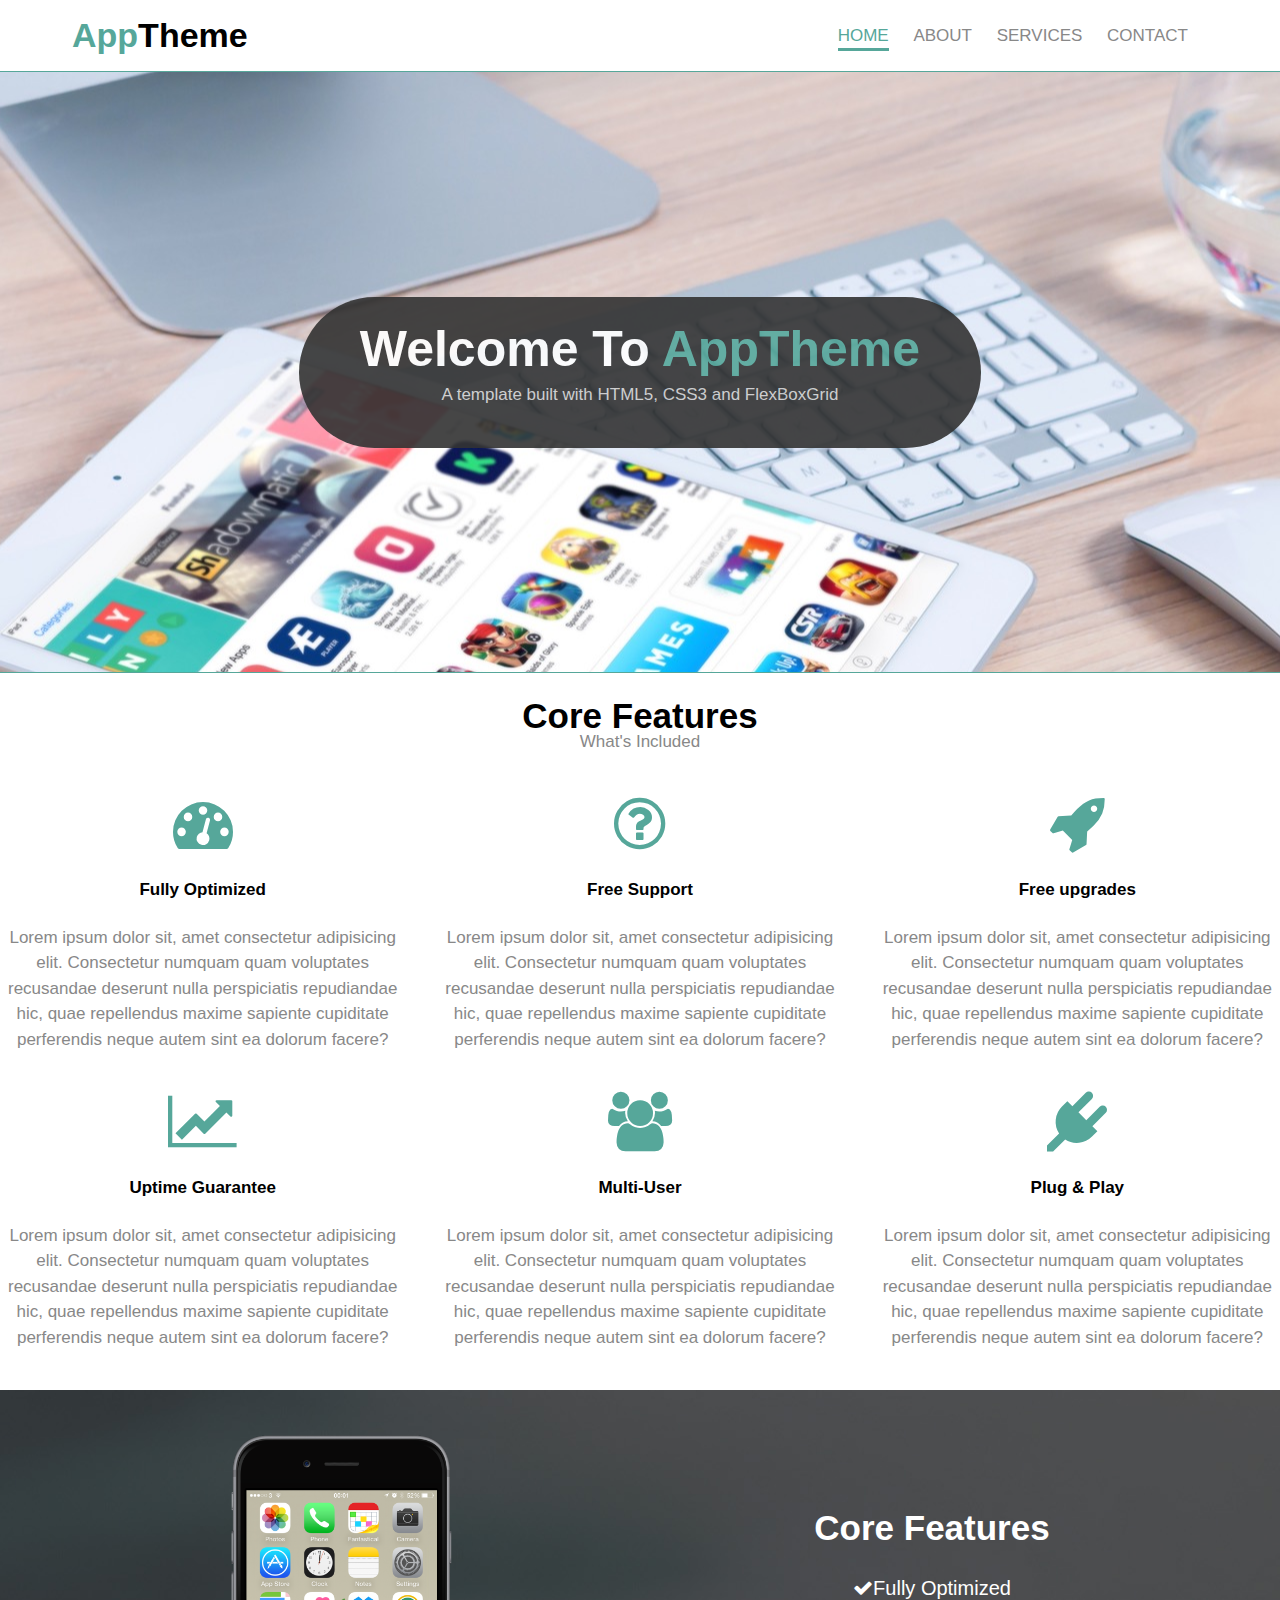
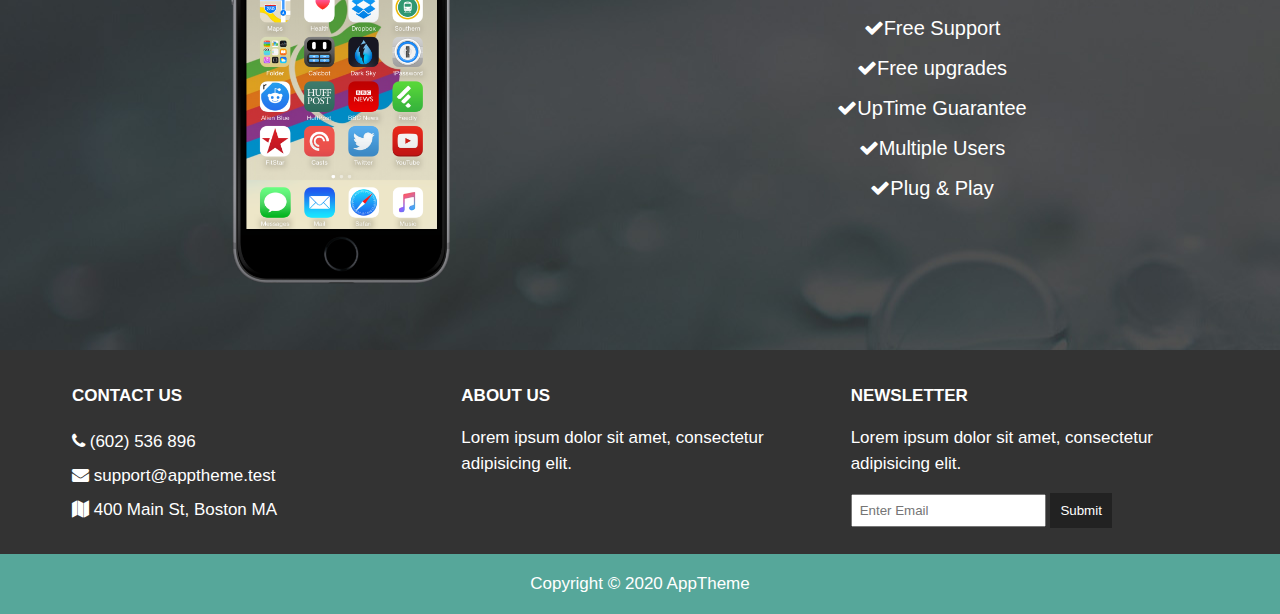
<file: index.html>
<!DOCTYPE html>
<html lang="en">
<head>
    <meta charset="UTF-8">
    <meta name="viewport" content="width=device-width, initial-scale=1.0">
    <meta http-equiv="X-UA-Compatible" content="ie=edge">
    <title>App theme</title>
    <link rel="stylesheet" href="css/flexboxgrid.css">
    <link rel="stylesheet" href="css/style.css">
    <link rel="stylesheet" href="css/font-awesome.css">
</head>
<body>
    <header id="main-header">
        <div class="container">
            <div class="row end-sm end-md end-lg  center-xs middle-xs middle-sm middle-md middle-lg"> 
                <div class="col-xs-12 col-sm-2 col-md-2 col-lg-2">
                    <h1><span class="primary-text">App</span>Theme</h1>
                </div>
                <div class="col-xs-12 col-sm-10 col-md-10 col-lg-10">
                    <nav id="navbar">
                        <ul>
                            <li class="current"><a href="index.html">Home</a></li c>
                            <li><a href="about.html">About</a></li>
                            <li><a href="services.html">Services</a></li>
                            <li><a href="contact.html">Contact</a></li>
                        </ul>
                    </nav>
                </div>
            </div>
        </div>
    </header>

    <!--SHOWCASE-->
    <section id="showcase">
        <div class="container">
            <div class="row center-xs center-sm center-md center-lg middle-xs middle-sm middle-md middle-lg">
                <div class="col-xs-10 col-sm-10 col-md-10 col-lg-7 showcase-content">
                    <h1>Welcome To <span class="primary-text">AppTheme</span c></h1>
                    <p>A template built with HTML5, CSS3 and FlexBoxGrid</p>
                </div>
            </div c>
        </div c>
    </section>
    
    <!--FEAUTRES-->
    <section id="features">
        <div id="container">
            <div class="row center-xs center-sm center-md center-lg">
                <div class="col-xs-12 col-sm-12 col-md-12 col-lg-12"> 
                    <h2>Core Features</h2>
                    <p>What's Included</p>
                    <!--ICON ROW 1-->
                    <div class="row center-xs center-sm center-md center-lg">
                        <div class="col-xs-12 col-sm-4 col-md-4 col-lg-4">
                            <i class="fa fa-dashboard"></i c><br>
                            <h4>Fully Optimized</h4>
                            <p>Lorem ipsum dolor sit, amet consectetur adipisicing elit. Consectetur numquam quam voluptates recusandae deserunt nulla perspiciatis repudiandae hic, quae repellendus maxime sapiente cupiditate perferendis neque autem sint ea dolorum facere?</p>
                        </div c>
                        <div class="col-xs-12 col-sm-4 col-md-4 col-lg-4">
                            <i class="fa fa-question-circle-o"></i><br>
                            <h4>Free Support</h4>
                            <p>Lorem ipsum dolor sit, amet consectetur adipisicing elit. Consectetur numquam quam voluptates recusandae deserunt nulla perspiciatis repudiandae hic, quae repellendus maxime sapiente cupiditate perferendis neque autem sint ea dolorum facere?</p>
                        </div>
                        <div class="col-xs-12 col-sm-4 col-md-4 col-lg-4">
                            <i class="fa fa-rocket"></i c><br>
                            <h4>Free upgrades</h4>
                            <p>Lorem ipsum dolor sit, amet consectetur adipisicing elit. Consectetur numquam quam voluptates recusandae deserunt nulla perspiciatis repudiandae hic, quae repellendus maxime sapiente cupiditate perferendis neque autem sint ea dolorum facere?</p>
                        </div>
                    </div>
                    <!--ICON ROW 2-->
                    <div class="row center-xs center-sm center-md center-lg">
                        <div class="col-xs-12 col-sm-4 col-md-4 col-lg-4">
                            <i class="fa fa-line-chart"></i><br>
                            <h4>Uptime Guarantee</h4>
                            <p>Lorem ipsum dolor sit, amet consectetur adipisicing elit. Consectetur numquam quam voluptates recusandae deserunt nulla perspiciatis repudiandae hic, quae repellendus maxime sapiente cupiditate perferendis neque autem sint ea dolorum facere?</p>
                        </div>
                        <div class="col-xs-12 col-sm-4 col-md-4 col-lg-4">
                            <i class="fa fa-users"></i><br>
                            <h4>Multi-User</h4>
                            <p>Lorem ipsum dolor sit, amet consectetur adipisicing elit. Consectetur numquam quam voluptates recusandae deserunt nulla perspiciatis repudiandae hic, quae repellendus maxime sapiente cupiditate perferendis neque autem sint ea dolorum facere?</p>
                        </div>
                        <div class="col-xs-12 col-sm-4 col-md-4 col-lg-4">
                            <i class="fa fa-plug"></i><br>
                            <h4>Plug & Play</h4>
                            <p>Lorem ipsum dolor sit, amet consectetur adipisicing elit. Consectetur numquam quam voluptates recusandae deserunt nulla perspiciatis repudiandae hic, quae repellendus maxime sapiente cupiditate perferendis neque autem sint ea dolorum facere?</p>
                        </div>
                    </div>
                </div>
            </div>
        </div>
    </section>

    <!--INFO SECTION-->
    <section id="info">
        <div class="container">
            <div class="row center-xs center-sm center-md center-lg middle-xs middle-sm middle-md middle-lg">
                <div class="col-xs-12  col-sm-6 col-md-6 col-lg-6">
                    <img src="img/iphone.png" alt="iphone-picture">
                </div>
                <div class="col-xs-12  col-sm-6 col-md-6 col-lg-6">
                    <h2>Core Features</h2>
                    <ul>
                        <li><i class="fa fa-check"></i>Fully Optimized</li>
                        <li><i class="fa fa-check"></i>Free Support</li>
                        <li><i class="fa fa-check"></i>Free upgrades</li>
                        <li><i class="fa fa-check"></i>UpTime Guarantee</li>
                        <li><i class="fa fa-check"></i>Multiple Users</li>
                        <li><i class="fa fa-check"></i>Plug & Play</li>
                    </ul>
                </div>
            </div c>
        </div>
    </section>

    <!--COMPANY SECTION-->

    <section id="company">
        <div class="container">
            <div class="row">
                <div class="col-xs-12 col-sm-4 col-md-4 col-lg-4">
                    <h4>Contact Us</h4>
                    <ul>
                        <li><i class="fa fa-phone"></i> (602) 536 896</li>
                        <li><i class="fa fa-envelope"></i> support@apptheme.test</li>
                        <li><i class="fa fa-map"></i> 400 Main St, Boston MA</li>
                    </ul>
                </div>
                <div class="col-xs-12 col-sm-4 col-md-4 col-lg-4">
                    <h4>About Us</h4>
                    <p>Lorem ipsum dolor sit amet, consectetur adipisicing elit.</p>
                </div>
                <div class="col-xs-12 col-sm-4 col-md-4 col-lg-4">
                    <h4>Newsletter</h4>
                    <p>Lorem ipsum dolor sit amet, consectetur adipisicing elit.</p>
                    <form>
                        <input type="text" name="email" placeholder="Enter Email">
                        <button type="submit" name="button">Submit</button>
                    </form>
                </div>
            </div>
        </div>
    </section>

    <!--FOOTER-->
    <footer id="main-footer">
        <div class="container">
            <div class="row center-xs center-sm center-md center-lg">
                <div class="col-xs-12 col-sm-12 col-md-12 col-lg-12">
                    <p>Copyright &copy; 2020 AppTheme</p>
                </div>
            </div>
        </div>
    </footer>    
</body>
</html>
</file>
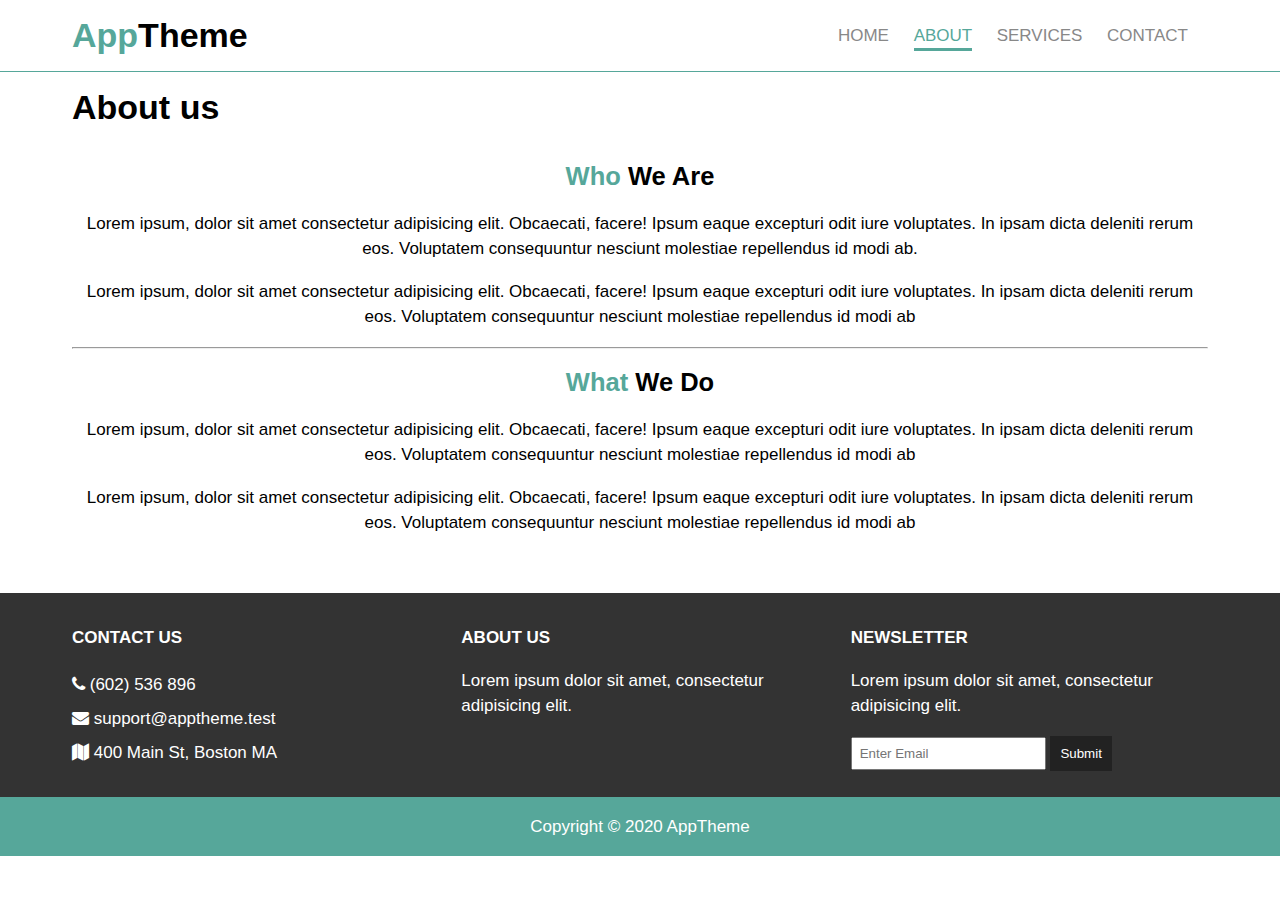
<file: about.html>
<!DOCTYPE html>
<html lang="en">
<head>
    <meta charset="UTF-8">
    <meta name="viewport" content="width=device-width, initial-scale=1.0">
    <meta http-equiv="X-UA-Compatible" content="ie=edge">
    <title>App theme | About</title>
    <link rel="stylesheet" href="css/flexboxgrid.css">
    <link rel="stylesheet" href="css/style.css">
    <link rel="stylesheet" href="css/font-awesome.css">
</head>
<body>
    <header id="main-header">
        <div class="container">
            <div class="row end-sm end-md end-lg  center-xs middle-xs middle-sm middle-md middle-lg"> 
                <div class="col-xs-12 col-sm-2 col-md-2 col-lg-2">
                    <h1><span class="primary-text">App</span>Theme</h1>
                </div>
                <div class="col-xs-12 col-sm-10 col-md-10 col-lg-10">
                    <nav id="navbar">
                        <ul>
                            <li><a href="index.html">Home</a></li c>
                            <li class="current"><a href="about.html">About</a></liclass="current">
                            <li><a href="services.html">Services</a></li>
                            <li><a href="contact.html">Contact</a></li>
                        </ul>
                    </nav>
                </div>
            </div>
        </div>
    </header>

    <!--SUBHEADER-->
    <section id="subheader">
        <div class="container">
            <div class="row">
                <div class="col-xs-12 col-sm-12 col-md-12 col-lg-12">
                    <h1>About us</h1>
                </div>
            </div>
        </div>
    </section>

    <!--MAIN PAGE-->
    <section id="page" class="about">
        <div class="container">
            <div class="row center-xs center-sm center-md center-lg">
                <div class="col-xs-12 col-sm-12 col-md-12 col-lg-12">
                    <h2><span class="primary-text">Who</span c> We Are</h2>
                    <p>Lorem ipsum, dolor sit amet consectetur adipisicing elit. Obcaecati, facere! Ipsum eaque excepturi odit iure voluptates. In ipsam dicta deleniti rerum eos. Voluptatem consequuntur nesciunt molestiae repellendus id modi ab.</p>
                    <p>Lorem ipsum, dolor sit amet consectetur adipisicing elit. Obcaecati, facere! Ipsum eaque excepturi odit iure voluptates. In ipsam dicta deleniti rerum eos. Voluptatem consequuntur nesciunt molestiae repellendus id modi ab</p>
                    <hr>
                    <h2><span class="primary-text">What</span c> We Do</h2>
                    <p>Lorem ipsum, dolor sit amet consectetur adipisicing elit. Obcaecati, facere! Ipsum eaque excepturi odit iure voluptates. In ipsam dicta deleniti rerum eos. Voluptatem consequuntur nesciunt molestiae repellendus id modi ab</p>
                    <p>Lorem ipsum, dolor sit amet consectetur adipisicing elit. Obcaecati, facere! Ipsum eaque excepturi odit iure voluptates. In ipsam dicta deleniti rerum eos. Voluptatem consequuntur nesciunt molestiae repellendus id modi ab</p>
                </div>
            </div>
        </div>

    </section>

    <!--COMPANY SECTION-->

    <section id="company">
        <div class="container">
            <div class="row">
                <div class="col-xs-12 col-sm-4 col-md-4 col-lg-4">
                    <h4>Contact Us</h4>
                    <ul>
                        <li><i class="fa fa-phone"></i> (602) 536 896</li>
                        <li><i class="fa fa-envelope"></i> support@apptheme.test</li>
                        <li><i class="fa fa-map"></i> 400 Main St, Boston MA</li>
                    </ul>
                </div>
                <div class="col-xs-12 col-sm-4 col-md-4 col-lg-4">
                    <h4>About Us</h4>
                    <p>Lorem ipsum dolor sit amet, consectetur adipisicing elit.</p>
                </div>
                <div class="col-xs-12 col-sm-4 col-md-4 col-lg-4">
                    <h4>Newsletter</h4>
                    <p>Lorem ipsum dolor sit amet, consectetur adipisicing elit.</p>
                    <form>
                        <input type="text" name="email" placeholder="Enter Email">
                        <button type="submit" name="button">Submit</button>
                    </form>
                </div>
            </div>
        </div>
    </section>

    <!--FOOTER-->
    <footer id="main-footer">
        <div class="container">
            <div class="row center-xs center-sm center-md center-lg">
                <div class="col-xs-12 col-sm-12 col-md-12 col-lg-12">
                    <p>Copyright &copy; 2020 AppTheme</p>
                </div>
            </div>
        </div>
    </footer>    
</body>
</html>
</file>
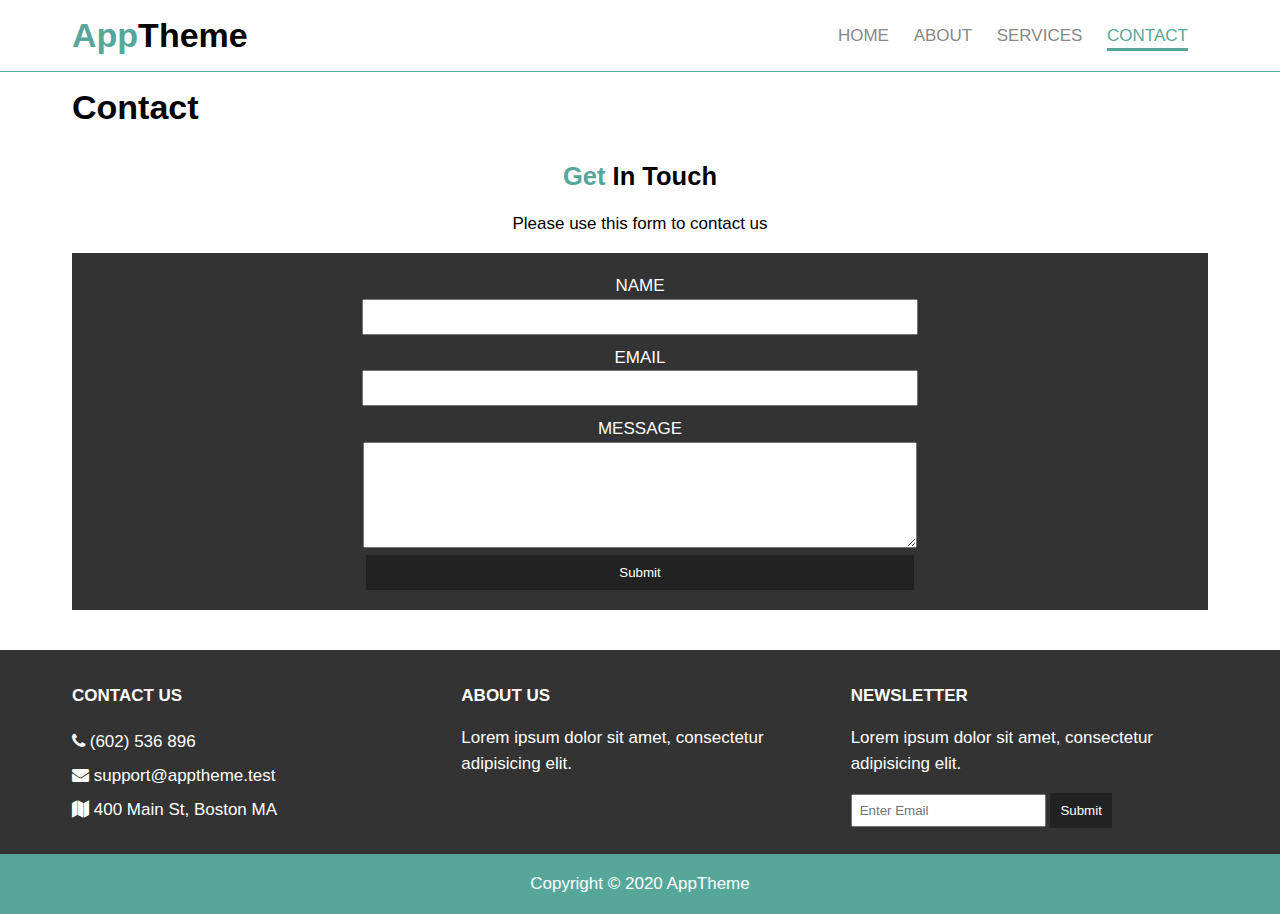
<file: contact.html>
<!DOCTYPE html>
<html lang="en">
<head>
    <meta charset="UTF-8">
    <meta name="viewport" content="width=device-width, initial-scale=1.0">
    <meta http-equiv="X-UA-Compatible" content="ie=edge">
    <title>App theme | Contact</title>
    <link rel="stylesheet" href="css/flexboxgrid.css">
    <link rel="stylesheet" href="css/style.css">
    <link rel="stylesheet" href="css/font-awesome.css">
</head>
<body>
    <header id="main-header">
        <div class="container">
            <div class="row end-sm end-md end-lg  center-xs middle-xs middle-sm middle-md middle-lg"> 
                <div class="col-xs-12 col-sm-2 col-md-2 col-lg-2">
                    <h1><span class="primary-text">App</span>Theme</h1>
                </div>
                <div class="col-xs-12 col-sm-10 col-md-10 col-lg-10">
                    <nav id="navbar">
                        <ul>
                            <li><a href="index.html">Home</a></li c>
                            <li><a href="about.html">About</a></liclass="current">
                            <li><a href="services.html">Services</a></li>
                            <li class="current"><a href="contact.html">Contact</a></li>
                        </ul>
                    </nav>
                </div>
            </div>
        </div>
    </header>

    <!--SUBHEADER-->
    <section id="subheader">
        <div class="container">
            <div class="row">
                <div class="col-xs-12 col-sm-12 col-md-12 col-lg-12">
                    <h1>Contact</h1>
                </div>
            </div>
        </div>
    </section>

    <!--MAIN PAGE-->
    <section id="page" class="contact">
        <div class="container">
            <div class="row center-xs center-sm center-md center-lg">
                <div class="col-xs-12 col-sm-12 col-md-12 col-lg-12">
                    <h2><span class="primary-text">Get</span c> In Touch </h2>
                    <p>Please use this form to contact us</p>
                    <form>
                        <div>
                            <label for="name">Name</label><br>
                            <input type="text" name="name">
                        </div>
                        <div>
                            <label for="email">Email</label><br>
                            <input type="text" name="email">
                        </div>
                        <div>
                            <label for="message">Message</label><br>
                            <textarea name="message"></textarea>
                        </div>
                        <button type="submit" name="button">Submit</button>
                    </form>
                </div>
            </div>
        </div>

    </section>

    <!--COMPANY SECTION-->

    <section id="company">
        <div class="container">
            <div class="row">
                <div class="col-xs-12 col-sm-4 col-md-4 col-lg-4">
                    <h4>Contact Us</h4>
                    <ul>
                        <li><i class="fa fa-phone"></i> (602) 536 896</li>
                        <li><i class="fa fa-envelope"></i> support@apptheme.test</li>
                        <li><i class="fa fa-map"></i> 400 Main St, Boston MA</li>
                    </ul>
                </div>
                <div class="col-xs-12 col-sm-4 col-md-4 col-lg-4">
                    <h4>About Us</h4>
                    <p>Lorem ipsum dolor sit amet, consectetur adipisicing elit.</p>
                </div>
                <div class="col-xs-12 col-sm-4 col-md-4 col-lg-4">
                    <h4>Newsletter</h4>
                    <p>Lorem ipsum dolor sit amet, consectetur adipisicing elit.</p>
                    <form>
                        <input type="text" name="email" placeholder="Enter Email">
                        <button type="submit" name="button">Submit</button>
                    </form>
                </div>
            </div>
        </div>
    </section>

    <!--FOOTER-->
    <footer id="main-footer">
        <div class="container">
            <div class="row center-xs center-sm center-md center-lg">
                <div class="col-xs-12 col-sm-12 col-md-12 col-lg-12">
                    <p>Copyright &copy; 2020 AppTheme</p>
                </div>
            </div>
        </div>
    </footer>    
</body>
</html>
</file>
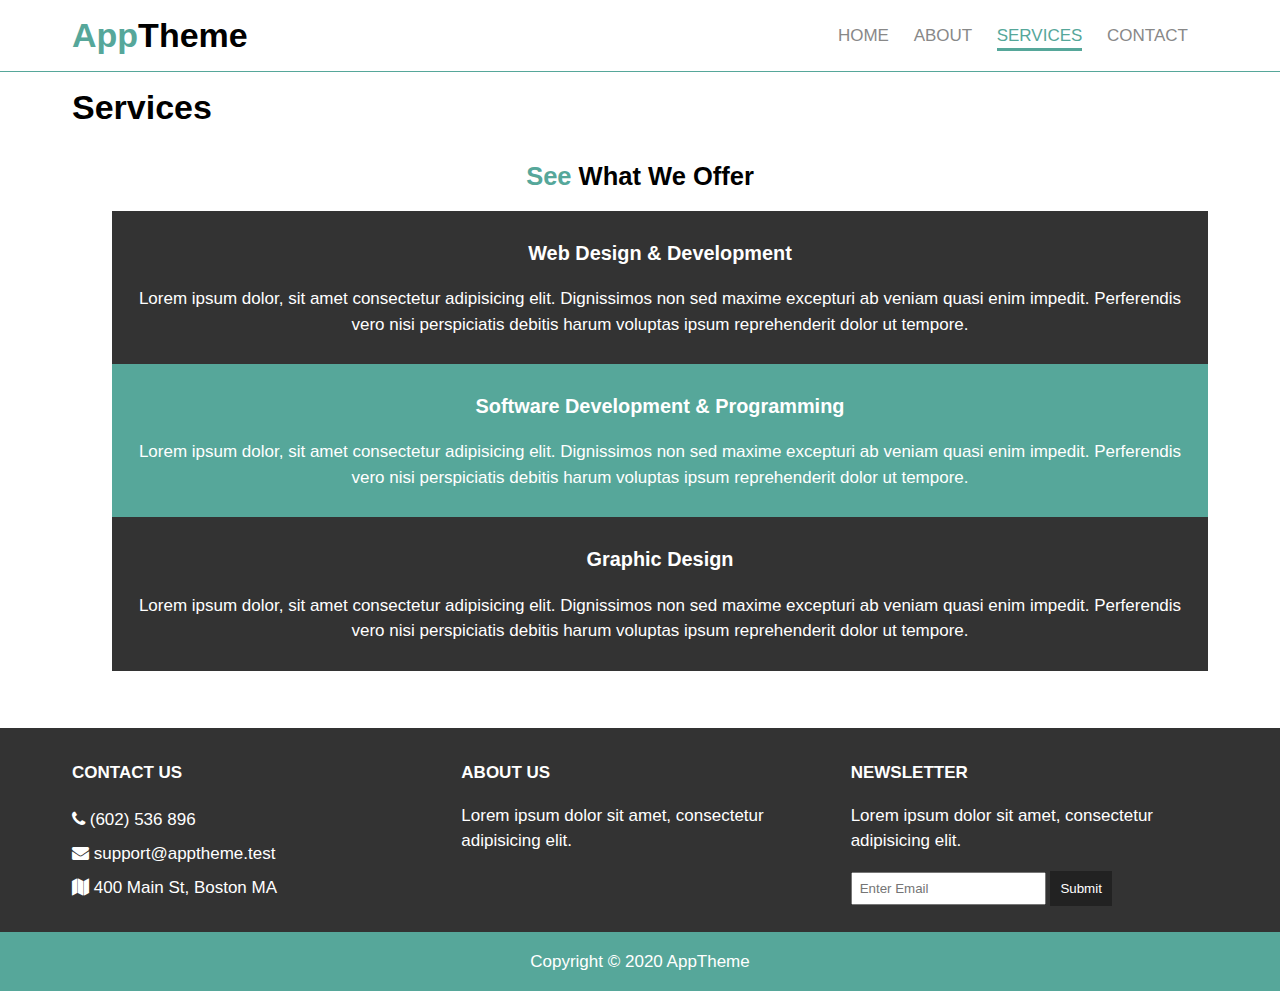
<file: services.html>
<!DOCTYPE html>
<html lang="en">
<head>
    <meta charset="UTF-8">
    <meta name="viewport" content="width=device-width, initial-scale=1.0">
    <meta http-equiv="X-UA-Compatible" content="ie=edge">
    <title>App theme | Services</title>
    <link rel="stylesheet" href="css/flexboxgrid.css">
    <link rel="stylesheet" href="css/style.css">
    <link rel="stylesheet" href="css/font-awesome.css">
</head>
<body>
    <header id="main-header">
        <div class="container">
            <div class="row end-sm end-md end-lg  center-xs middle-xs middle-sm middle-md middle-lg"> 
                <div class="col-xs-12 col-sm-2 col-md-2 col-lg-2">
                    <h1><span class="primary-text">App</span>Theme</h1>
                </div>
                <div class="col-xs-12 col-sm-10 col-md-10 col-lg-10">
                    <nav id="navbar">
                        <ul>
                            <li><a href="index.html">Home</a></li c>
                            <li><a href="about.html">About</a></liclass="current">
                            <li class="current"><a href="services.html">Services</a></li>
                            <li><a href="contact.html">Contact</a></li>
                        </ul>
                    </nav>
                </div>
            </div>
        </div>
    </header>

    <!--SUBHEADER-->
    <section id="subheader">
        <div class="container">
            <div class="row">
                <div class="col-xs-12 col-sm-12 col-md-12 col-lg-12">
                    <h1>Services</h1>
                </div>
            </div>
        </div>
    </section>

    <!--MAIN PAGE-->
    <section id="page" class="services">
        <div class="container">
            <div class="row center-xs center-sm center-md center-lg">
                <div class="col-xs-12 col-sm-12 col-md-12 col-lg-12">
                    <h2><span class="primary-text">See</span c> What We Offer </h2>
                        <ul>
                            <li>
                                <h3>Web Design & Development</h3>
                                <p>Lorem ipsum dolor, sit amet consectetur adipisicing elit. Dignissimos non sed maxime excepturi ab veniam quasi enim impedit. Perferendis vero nisi perspiciatis debitis harum voluptas ipsum reprehenderit dolor ut tempore.</p>
                            </li>
                            <li>
                                <h3>Software Development & Programming</h3>
                                <p>Lorem ipsum dolor, sit amet consectetur adipisicing elit. Dignissimos non sed maxime excepturi ab veniam quasi enim impedit. Perferendis vero nisi perspiciatis debitis harum voluptas ipsum reprehenderit dolor ut tempore.</p>
                            </li>
                            <li>
                                <h3>Graphic Design </h3>
                                <p>Lorem ipsum dolor, sit amet consectetur adipisicing elit. Dignissimos non sed maxime excepturi ab veniam quasi enim impedit. Perferendis vero nisi perspiciatis debitis harum voluptas ipsum reprehenderit dolor ut tempore.</p>
                            </li>
                        </ul>
                </div>
            </div>
        </div>

    </section>

    <!--COMPANY SECTION-->

    <section id="company">
        <div class="container">
            <div class="row">
                <div class="col-xs-12 col-sm-4 col-md-4 col-lg-4">
                    <h4>Contact Us</h4>
                    <ul>
                        <li><i class="fa fa-phone"></i> (602) 536 896</li>
                        <li><i class="fa fa-envelope"></i> support@apptheme.test</li>
                        <li><i class="fa fa-map"></i> 400 Main St, Boston MA</li>
                    </ul>
                </div>
                <div class="col-xs-12 col-sm-4 col-md-4 col-lg-4">
                    <h4>About Us</h4>
                    <p>Lorem ipsum dolor sit amet, consectetur adipisicing elit.</p>
                </div>
                <div class="col-xs-12 col-sm-4 col-md-4 col-lg-4">
                    <h4>Newsletter</h4>
                    <p>Lorem ipsum dolor sit amet, consectetur adipisicing elit.</p>
                    <form>
                        <input type="text" name="email" placeholder="Enter Email">
                        <button type="submit" name="button">Submit</button>
                    </form>
                </div>
            </div>
        </div>
    </section>

    <!--FOOTER-->
    <footer id="main-footer">
        <div class="container">
            <div class="row center-xs center-sm center-md center-lg">
                <div class="col-xs-12 col-sm-12 col-md-12 col-lg-12">
                    <p>Copyright &copy; 2020 AppTheme</p>
                </div>
            </div>
        </div>
    </footer>    
</body>
</html>
</file>
<file: css/flexboxgrid.css>
/* Uncomment and set these variables to customize the grid. */

.container-fluid {
  margin-right: auto;
  margin-left: auto;
  padding-right: 2rem;
  padding-left: 2rem;
}

.row {
  box-sizing: border-box;
  display: -ms-flexbox;
  display: -webkit-box;
  display: flex;
  -ms-flex: 0 1 auto;
  -webkit-box-flex: 0;
  flex: 0 1 auto;
  -ms-flex-direction: row;
  -webkit-box-orient: horizontal;
  -webkit-box-direction: normal;
  flex-direction: row;
  -ms-flex-wrap: wrap;
  flex-wrap: wrap;
  margin-right: -1rem;
  margin-left: -1rem;
}

.row.reverse {
  -ms-flex-direction: row-reverse;
  -webkit-box-orient: horizontal;
  -webkit-box-direction: reverse;
  flex-direction: row-reverse;
}

.col.reverse {
  -ms-flex-direction: column-reverse;
  -webkit-box-orient: vertical;
  -webkit-box-direction: reverse;
  flex-direction: column-reverse;
}

.col-xs,
.col-xs-1,
.col-xs-2,
.col-xs-3,
.col-xs-4,
.col-xs-5,
.col-xs-6,
.col-xs-7,
.col-xs-8,
.col-xs-9,
.col-xs-10,
.col-xs-11,
.col-xs-12 {
  box-sizing: border-box;
  -ms-flex: 0 0 auto;
  -webkit-box-flex: 0;
  flex: 0 0 auto;
  padding-right: 1rem;
  padding-left: 1rem;
}

.col-xs {
  -webkit-flex-grow: 1;
  -ms-flex-positive: 1;
  -webkit-box-flex: 1;
  flex-grow: 1;
  -ms-flex-preferred-size: 0;
  flex-basis: 0;
  max-width: 100%;
}

.col-xs-1 {
  -ms-flex-preferred-size: 8.333%;
  flex-basis: 8.333%;
  max-width: 8.333%;
}

.col-xs-2 {
  -ms-flex-preferred-size: 16.667%;
  flex-basis: 16.667%;
  max-width: 16.667%;
}

.col-xs-3 {
  -ms-flex-preferred-size: 25%;
  flex-basis: 25%;
  max-width: 25%;
}

.col-xs-4 {
  -ms-flex-preferred-size: 33.333%;
  flex-basis: 33.333%;
  max-width: 33.333%;
}

.col-xs-5 {
  -ms-flex-preferred-size: 41.667%;
  flex-basis: 41.667%;
  max-width: 41.667%;
}

.col-xs-6 {
  -ms-flex-preferred-size: 50%;
  flex-basis: 50%;
  max-width: 50%;
}

.col-xs-7 {
  -ms-flex-preferred-size: 58.333%;
  flex-basis: 58.333%;
  max-width: 58.333%;
}

.col-xs-8 {
  -ms-flex-preferred-size: 66.667%;
  flex-basis: 66.667%;
  max-width: 66.667%;
}

.col-xs-9 {
  -ms-flex-preferred-size: 75%;
  flex-basis: 75%;
  max-width: 75%;
}

.col-xs-10 {
  -ms-flex-preferred-size: 83.333%;
  flex-basis: 83.333%;
  max-width: 83.333%;
}

.col-xs-11 {
  -ms-flex-preferred-size: 91.667%;
  flex-basis: 91.667%;
  max-width: 91.667%;
}

.col-xs-12 {
  -ms-flex-preferred-size: 100%;
  flex-basis: 100%;
  max-width: 100%;
}

.col-xs-offset-1 {
  margin-left: 8.333%;
}

.col-xs-offset-2 {
  margin-left: 16.667%;
}

.col-xs-offset-3 {
  margin-left: 25%;
}

.col-xs-offset-4 {
  margin-left: 33.333%;
}

.col-xs-offset-5 {
  margin-left: 41.667%;
}

.col-xs-offset-6 {
  margin-left: 50%;
}

.col-xs-offset-7 {
  margin-left: 58.333%;
}

.col-xs-offset-8 {
  margin-left: 66.667%;
}

.col-xs-offset-9 {
  margin-left: 75%;
}

.col-xs-offset-10 {
  margin-left: 83.333%;
}

.col-xs-offset-11 {
  margin-left: 91.667%;
}

.start-xs {
  -ms-flex-pack: start;
  -webkit-box-pack: start;
  justify-content: flex-start;
  text-align: start;
}

.center-xs {
  -ms-flex-pack: center;
  -webkit-box-pack: center;
  justify-content: center;
  text-align: center;
}

.end-xs {
  -ms-flex-pack: end;
  -webkit-box-pack: end;
  justify-content: flex-end;
  text-align: end;
}

.top-xs {
  -ms-flex-align: start;
  -webkit-box-align: start;
  align-items: flex-start;
}

.middle-xs {
  -ms-flex-align: center;
  -webkit-box-align: center;
  align-items: center;
}

.bottom-xs {
  -ms-flex-align: end;
  -webkit-box-align: end;
  align-items: flex-end;
}

.around-xs {
  -ms-flex-pack: distribute;
  justify-content: space-around;
}

.between-xs {
  -ms-flex-pack: justify;
  -webkit-box-pack: justify;
  justify-content: space-between;
}

.first-xs {
  -ms-flex-order: -1;
  -webkit-box-ordinal-group: 0;
  order: -1;
}

.last-xs {
  -ms-flex-order: 1;
  -webkit-box-ordinal-group: 2;
  order: 1;
}

@media only screen and (min-width: 48em) {
  .container {
    width: 46rem;
  }

  .col-sm,
  .col-sm-1,
  .col-sm-2,
  .col-sm-3,
  .col-sm-4,
  .col-sm-5,
  .col-sm-6,
  .col-sm-7,
  .col-sm-8,
  .col-sm-9,
  .col-sm-10,
  .col-sm-11,
  .col-sm-12 {
    box-sizing: border-box;
    -ms-flex: 0 0 auto;
    -webkit-box-flex: 0;
    flex: 0 0 auto;
    padding-right: 1rem;
    padding-left: 1rem;
  }

  .col-sm {
    -webkit-flex-grow: 1;
    -ms-flex-positive: 1;
    -webkit-box-flex: 1;
    flex-grow: 1;
    -ms-flex-preferred-size: 0;
    flex-basis: 0;
    max-width: 100%;
  }

  .col-sm-1 {
    -ms-flex-preferred-size: 8.333%;
    flex-basis: 8.333%;
    max-width: 8.333%;
  }

  .col-sm-2 {
    -ms-flex-preferred-size: 16.667%;
    flex-basis: 16.667%;
    max-width: 16.667%;
  }

  .col-sm-3 {
    -ms-flex-preferred-size: 25%;
    flex-basis: 25%;
    max-width: 25%;
  }

  .col-sm-4 {
    -ms-flex-preferred-size: 33.333%;
    flex-basis: 33.333%;
    max-width: 33.333%;
  }

  .col-sm-5 {
    -ms-flex-preferred-size: 41.667%;
    flex-basis: 41.667%;
    max-width: 41.667%;
  }

  .col-sm-6 {
    -ms-flex-preferred-size: 50%;
    flex-basis: 50%;
    max-width: 50%;
  }

  .col-sm-7 {
    -ms-flex-preferred-size: 58.333%;
    flex-basis: 58.333%;
    max-width: 58.333%;
  }

  .col-sm-8 {
    -ms-flex-preferred-size: 66.667%;
    flex-basis: 66.667%;
    max-width: 66.667%;
  }

  .col-sm-9 {
    -ms-flex-preferred-size: 75%;
    flex-basis: 75%;
    max-width: 75%;
  }

  .col-sm-10 {
    -ms-flex-preferred-size: 83.333%;
    flex-basis: 83.333%;
    max-width: 83.333%;
  }

  .col-sm-11 {
    -ms-flex-preferred-size: 91.667%;
    flex-basis: 91.667%;
    max-width: 91.667%;
  }

  .col-sm-12 {
    -ms-flex-preferred-size: 100%;
    flex-basis: 100%;
    max-width: 100%;
  }

  .col-sm-offset-1 {
    margin-left: 8.333%;
  }

  .col-sm-offset-2 {
    margin-left: 16.667%;
  }

  .col-sm-offset-3 {
    margin-left: 25%;
  }

  .col-sm-offset-4 {
    margin-left: 33.333%;
  }

  .col-sm-offset-5 {
    margin-left: 41.667%;
  }

  .col-sm-offset-6 {
    margin-left: 50%;
  }

  .col-sm-offset-7 {
    margin-left: 58.333%;
  }

  .col-sm-offset-8 {
    margin-left: 66.667%;
  }

  .col-sm-offset-9 {
    margin-left: 75%;
  }

  .col-sm-offset-10 {
    margin-left: 83.333%;
  }

  .col-sm-offset-11 {
    margin-left: 91.667%;
  }

  .start-sm {
    -ms-flex-pack: start;
    -webkit-box-pack: start;
    justify-content: flex-start;
    text-align: start;
  }

  .center-sm {
    -ms-flex-pack: center;
    -webkit-box-pack: center;
    justify-content: center;
    text-align: center;
  }

  .end-sm {
    -ms-flex-pack: end;
    -webkit-box-pack: end;
    justify-content: flex-end;
    text-align: end;
  }

  .top-sm {
    -ms-flex-align: start;
    -webkit-box-align: start;
    align-items: flex-start;
  }

  .middle-sm {
    -ms-flex-align: center;
    -webkit-box-align: center;
    align-items: center;
  }

  .bottom-sm {
    -ms-flex-align: end;
    -webkit-box-align: end;
    align-items: flex-end;
  }

  .around-sm {
    -ms-flex-pack: distribute;
    justify-content: space-around;
  }

  .between-sm {
    -ms-flex-pack: justify;
    -webkit-box-pack: justify;
    justify-content: space-between;
  }

  .first-sm {
    -ms-flex-order: -1;
    -webkit-box-ordinal-group: 0;
    order: -1;
  }

  .last-sm {
    -ms-flex-order: 1;
    -webkit-box-ordinal-group: 2;
    order: 1;
  }
}

@media only screen and (min-width: 62em) {
  .container {
    width: 61rem;
  }

  .col-md,
  .col-md-1,
  .col-md-2,
  .col-md-3,
  .col-md-4,
  .col-md-5,
  .col-md-6,
  .col-md-7,
  .col-md-8,
  .col-md-9,
  .col-md-10,
  .col-md-11,
  .col-md-12 {
    box-sizing: border-box;
    -ms-flex: 0 0 auto;
    -webkit-box-flex: 0;
    flex: 0 0 auto;
    padding-right: 1rem;
    padding-left: 1rem;
  }

  .col-md {
    -webkit-flex-grow: 1;
    -ms-flex-positive: 1;
    -webkit-box-flex: 1;
    flex-grow: 1;
    -ms-flex-preferred-size: 0;
    flex-basis: 0;
    max-width: 100%;
  }

  .col-md-1 {
    -ms-flex-preferred-size: 8.333%;
    flex-basis: 8.333%;
    max-width: 8.333%;
  }

  .col-md-2 {
    -ms-flex-preferred-size: 16.667%;
    flex-basis: 16.667%;
    max-width: 16.667%;
  }

  .col-md-3 {
    -ms-flex-preferred-size: 25%;
    flex-basis: 25%;
    max-width: 25%;
  }

  .col-md-4 {
    -ms-flex-preferred-size: 33.333%;
    flex-basis: 33.333%;
    max-width: 33.333%;
  }

  .col-md-5 {
    -ms-flex-preferred-size: 41.667%;
    flex-basis: 41.667%;
    max-width: 41.667%;
  }

  .col-md-6 {
    -ms-flex-preferred-size: 50%;
    flex-basis: 50%;
    max-width: 50%;
  }

  .col-md-7 {
    -ms-flex-preferred-size: 58.333%;
    flex-basis: 58.333%;
    max-width: 58.333%;
  }

  .col-md-8 {
    -ms-flex-preferred-size: 66.667%;
    flex-basis: 66.667%;
    max-width: 66.667%;
  }

  .col-md-9 {
    -ms-flex-preferred-size: 75%;
    flex-basis: 75%;
    max-width: 75%;
  }

  .col-md-10 {
    -ms-flex-preferred-size: 83.333%;
    flex-basis: 83.333%;
    max-width: 83.333%;
  }

  .col-md-11 {
    -ms-flex-preferred-size: 91.667%;
    flex-basis: 91.667%;
    max-width: 91.667%;
  }

  .col-md-12 {
    -ms-flex-preferred-size: 100%;
    flex-basis: 100%;
    max-width: 100%;
  }

  .col-md-offset-1 {
    margin-left: 8.333%;
  }

  .col-md-offset-2 {
    margin-left: 16.667%;
  }

  .col-md-offset-3 {
    margin-left: 25%;
  }

  .col-md-offset-4 {
    margin-left: 33.333%;
  }

  .col-md-offset-5 {
    margin-left: 41.667%;
  }

  .col-md-offset-6 {
    margin-left: 50%;
  }

  .col-md-offset-7 {
    margin-left: 58.333%;
  }

  .col-md-offset-8 {
    margin-left: 66.667%;
  }

  .col-md-offset-9 {
    margin-left: 75%;
  }

  .col-md-offset-10 {
    margin-left: 83.333%;
  }

  .col-md-offset-11 {
    margin-left: 91.667%;
  }

  .start-md {
    -ms-flex-pack: start;
    -webkit-box-pack: start;
    justify-content: flex-start;
    text-align: start;
  }

  .center-md {
    -ms-flex-pack: center;
    -webkit-box-pack: center;
    justify-content: center;
    text-align: center;
  }

  .end-md {
    -ms-flex-pack: end;
    -webkit-box-pack: end;
    justify-content: flex-end;
    text-align: end;
  }

  .top-md {
    -ms-flex-align: start;
    -webkit-box-align: start;
    align-items: flex-start;
  }

  .middle-md {
    -ms-flex-align: center;
    -webkit-box-align: center;
    align-items: center;
  }

  .bottom-md {
    -ms-flex-align: end;
    -webkit-box-align: end;
    align-items: flex-end;
  }

  .around-md {
    -ms-flex-pack: distribute;
    justify-content: space-around;
  }

  .between-md {
    -ms-flex-pack: justify;
    -webkit-box-pack: justify;
    justify-content: space-between;
  }

  .first-md {
    -ms-flex-order: -1;
    -webkit-box-ordinal-group: 0;
    order: -1;
  }

  .last-md {
    -ms-flex-order: 1;
    -webkit-box-ordinal-group: 2;
    order: 1;
  }
}

@media only screen and (min-width: 75em) {
  .container {
    width: 71rem;
  }

  .col-lg,
  .col-lg-1,
  .col-lg-2,
  .col-lg-3,
  .col-lg-4,
  .col-lg-5,
  .col-lg-6,
  .col-lg-7,
  .col-lg-8,
  .col-lg-9,
  .col-lg-10,
  .col-lg-11,
  .col-lg-12 {
    box-sizing: border-box;
    -ms-flex: 0 0 auto;
    -webkit-box-flex: 0;
    flex: 0 0 auto;
    padding-right: 1rem;
    padding-left: 1rem;
  }

  .col-lg {
    -webkit-flex-grow: 1;
    -ms-flex-positive: 1;
    -webkit-box-flex: 1;
    flex-grow: 1;
    -ms-flex-preferred-size: 0;
    flex-basis: 0;
    max-width: 100%;
  }

  .col-lg-1 {
    -ms-flex-preferred-size: 8.333%;
    flex-basis: 8.333%;
    max-width: 8.333%;
  }

  .col-lg-2 {
    -ms-flex-preferred-size: 16.667%;
    flex-basis: 16.667%;
    max-width: 16.667%;
  }

  .col-lg-3 {
    -ms-flex-preferred-size: 25%;
    flex-basis: 25%;
    max-width: 25%;
  }

  .col-lg-4 {
    -ms-flex-preferred-size: 33.333%;
    flex-basis: 33.333%;
    max-width: 33.333%;
  }

  .col-lg-5 {
    -ms-flex-preferred-size: 41.667%;
    flex-basis: 41.667%;
    max-width: 41.667%;
  }

  .col-lg-6 {
    -ms-flex-preferred-size: 50%;
    flex-basis: 50%;
    max-width: 50%;
  }

  .col-lg-7 {
    -ms-flex-preferred-size: 58.333%;
    flex-basis: 58.333%;
    max-width: 58.333%;
  }

  .col-lg-8 {
    -ms-flex-preferred-size: 66.667%;
    flex-basis: 66.667%;
    max-width: 66.667%;
  }

  .col-lg-9 {
    -ms-flex-preferred-size: 75%;
    flex-basis: 75%;
    max-width: 75%;
  }

  .col-lg-10 {
    -ms-flex-preferred-size: 83.333%;
    flex-basis: 83.333%;
    max-width: 83.333%;
  }

  .col-lg-11 {
    -ms-flex-preferred-size: 91.667%;
    flex-basis: 91.667%;
    max-width: 91.667%;
  }

  .col-lg-12 {
    -ms-flex-preferred-size: 100%;
    flex-basis: 100%;
    max-width: 100%;
  }

  .col-lg-offset-1 {
    margin-left: 8.333%;
  }

  .col-lg-offset-2 {
    margin-left: 16.667%;
  }

  .col-lg-offset-3 {
    margin-left: 25%;
  }

  .col-lg-offset-4 {
    margin-left: 33.333%;
  }

  .col-lg-offset-5 {
    margin-left: 41.667%;
  }

  .col-lg-offset-6 {
    margin-left: 50%;
  }

  .col-lg-offset-7 {
    margin-left: 58.333%;
  }

  .col-lg-offset-8 {
    margin-left: 66.667%;
  }

  .col-lg-offset-9 {
    margin-left: 75%;
  }

  .col-lg-offset-10 {
    margin-left: 83.333%;
  }

  .col-lg-offset-11 {
    margin-left: 91.667%;
  }

  .start-lg {
    -ms-flex-pack: start;
    -webkit-box-pack: start;
    justify-content: flex-start;
    text-align: start;
  }

  .center-lg {
    -ms-flex-pack: center;
    -webkit-box-pack: center;
    justify-content: center;
    text-align: center;
  }

  .end-lg {
    -ms-flex-pack: end;
    -webkit-box-pack: end;
    justify-content: flex-end;
    text-align: end;
  }

  .top-lg {
    -ms-flex-align: start;
    -webkit-box-align: start;
    align-items: flex-start;
  }

  .middle-lg {
    -ms-flex-align: center;
    -webkit-box-align: center;
    align-items: center;
  }

  .bottom-lg {
    -ms-flex-align: end;
    -webkit-box-align: end;
    align-items: flex-end;
  }

  .around-lg {
    -ms-flex-pack: distribute;
    justify-content: space-around;
  }

  .between-lg {
    -ms-flex-pack: justify;
    -webkit-box-pack: justify;
    justify-content: space-between;
  }

  .first-lg {
    -ms-flex-order: -1;
    -webkit-box-ordinal-group: 0;
    order: -1;
  }

  .last-lg {
    -ms-flex-order: 1;
    -webkit-box-ordinal-group: 2;
    order: 1;
  }
}
</file>
<file: css/style.css>
body{
    font-family: 'Open Sans', sans-serif;
    font-size: 17px;
    line-height: 1.5em;
    margin: 0;
    padding: 0;
}

img{
    width: 100%;
}

.container{
    margin:auto;
}

/*COMMON CLASSES */
.primary-text{
    color: #56a79a;
}

.primary-background{
    background: #56a79a;
}

/*HEADER*/
#main-header{
    border-bottom: 1px solid #56a79a;
}

/*NAVBAR*/
#navbar{
    text-transform: uppercase;
}

#navbar li{
    display: inline;
    padding-right: 20px;
    list-style: none;
}

#navbar a{
    text-decoration: none;
    color: #888;
}

#navbar li.current a, #navbar a:hover{
    color: #56a79a;
    border-bottom: 3px solid #56a79a;
    padding-bottom: 3px;
}

/*SHOWCASE*/
#showcase{
    background: url(../img/showcase.jpg) no-repeat center center;
    border-bottom: 1px solid #56a79a;
    margin-bottom: 30px;
}

#showcase .row{
    height: 600px;
}

#showcase h1{
    font-size: 50px;
    margin: 0;
    padding-bottom: 20px;
}

#showcase p{
    color: #ccc;
    margin: 0;
}

#showcase .showcase-content{
    background: #333;
    color: #fff;
    border-radius: 90px;
    padding: 40px;
    opacity: 0.9;
}

/*FEATURES*/
#features h2{
    font-size: 35px;
    margin: 0;
    margin-bottom: 10´px;
}

#features p{
    color: #888;
    margin: 0;
    margin-bottom: 40px;
}

#features .fa{
    font-size: 60px;
    color: #56a79a;
}

/*INFO*/
#info{
    background:#333 url(../img/info-bg.jpg) no-repeat;
    color: #fff;
}

#info h2{
    font-size: 35px;
    margin: 0;
    padding-bottom: 10px;
}

#info ul{
    list-style: none;
    padding: 0;
}

#info li{
    line-height: 2em;
    font-size: 20px;
}

/*COMPANY*/
#company{
    background: #333;
    color: #fff;
    padding: 10px 0;
}

#company h4{
    text-transform: uppercase;
    margin-bottom: 0;
}

#company ul{
    padding: 0;
    list-style: none;
    line-height: 2em;
}

#company input[type="text"]{
    padding: 7px;
}

#company button{
    background: #222;
    color: #fff;
    padding: 10px;
    border: 0;
}

/*FOOTER*/
#main-footer{
    background: #56a79a;
    color: #fff;
}

/*PAGE*/
#page{
    margin-bottom: 40px;
}

/*SERVICES*/
.services ul li{
    list-style: none;
    padding: 10px;
}

.services ul li:nth-child(odd){
    background: #333;
    color: #fff;
}

.services ul li:nth-child(even){
    background: #56a79a;
    color: #fff;
}

/*CONTACT*/
.contact form{
    background-color: #333;
    color: #fff;
    padding: 20px;
}

.contact form input[type="text"]{
    width: 50%;
    height: 30px;
    margin-bottom: 10px;
}

.contact form textarea{
    width: 50%;
    height: 100px;
}

.contact form button{
    width: 50%;
    padding: 10px 0;
    border: 0;
    background: #222;
    color: #fff;
}

.contact form label{
    text-transform: uppercase;
}

/*MEDIA QUERIES*/
@media(max-width: 800px){
    #showcase h1{
        font-size: 30px;
    }
}

@media(max-width: 500px){
    #showcase .showcase-content{
        padding: 40px 10px;
    }
}
</file>
